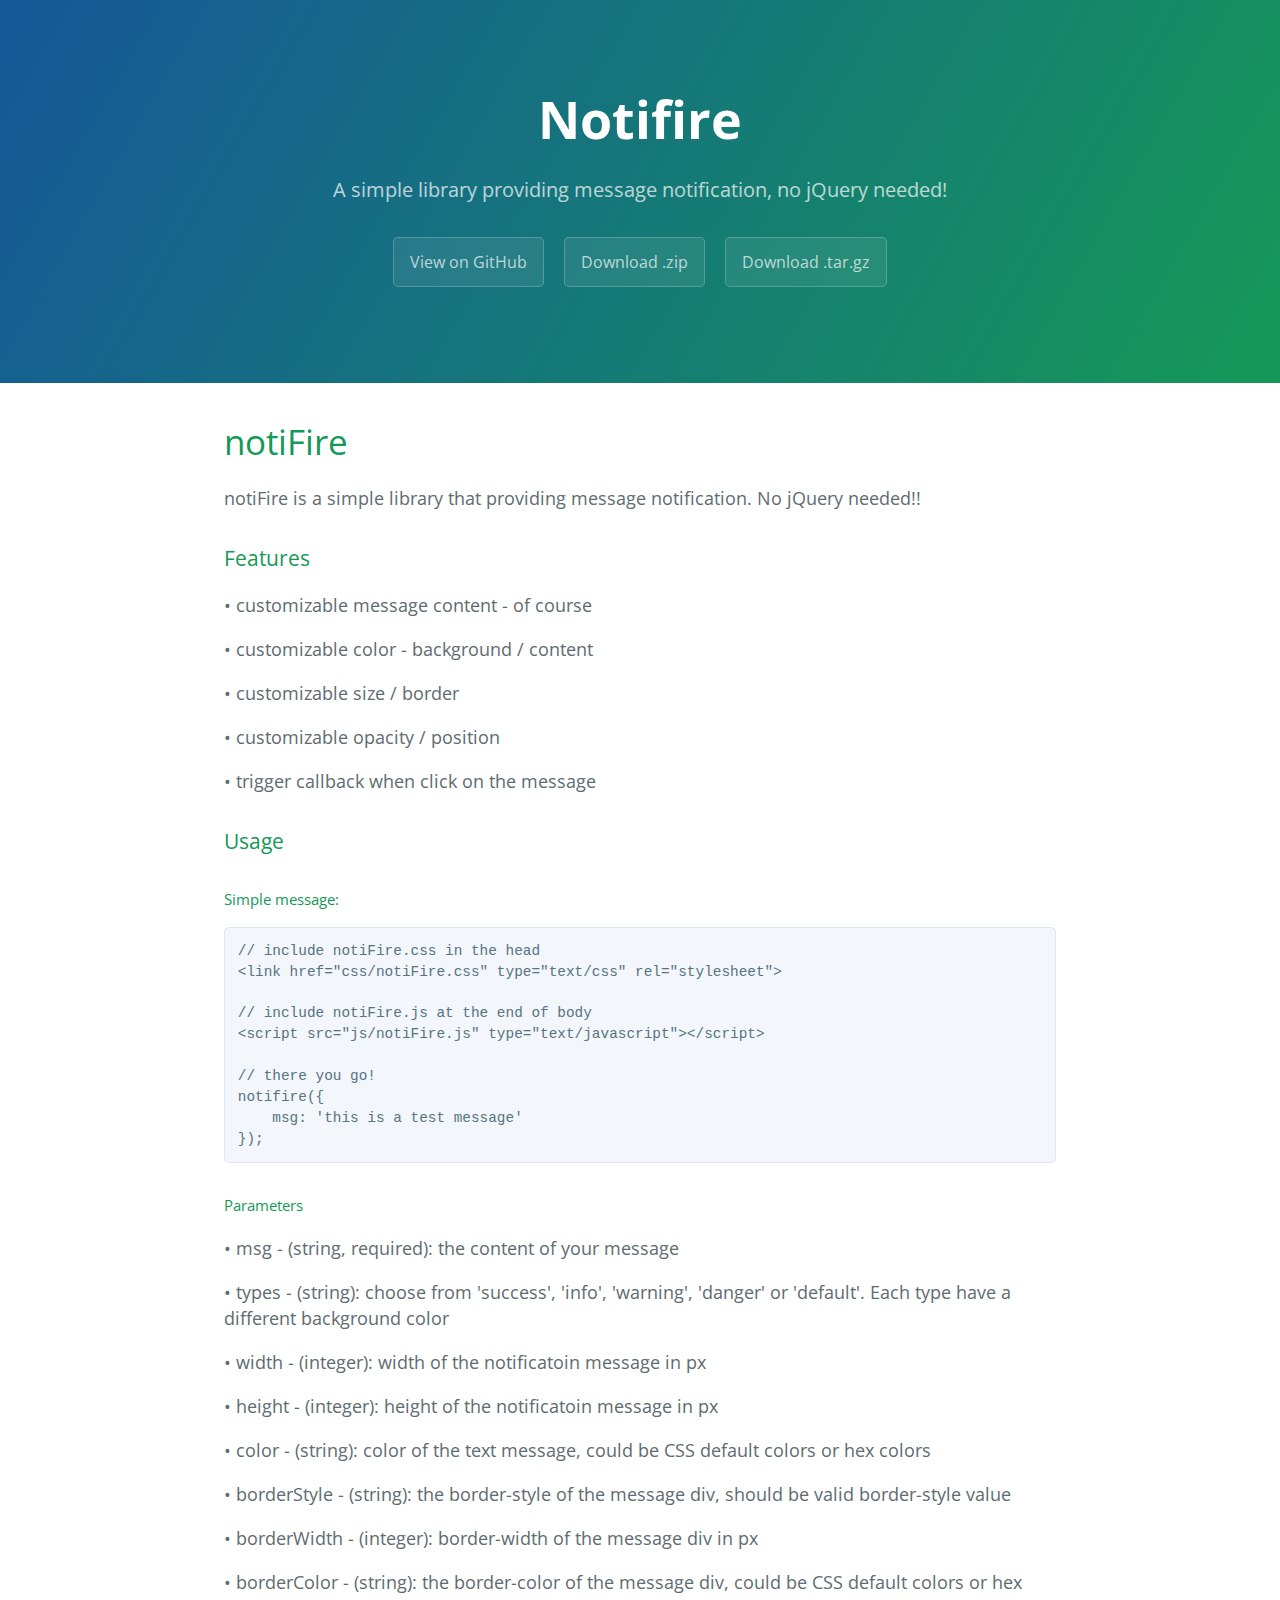
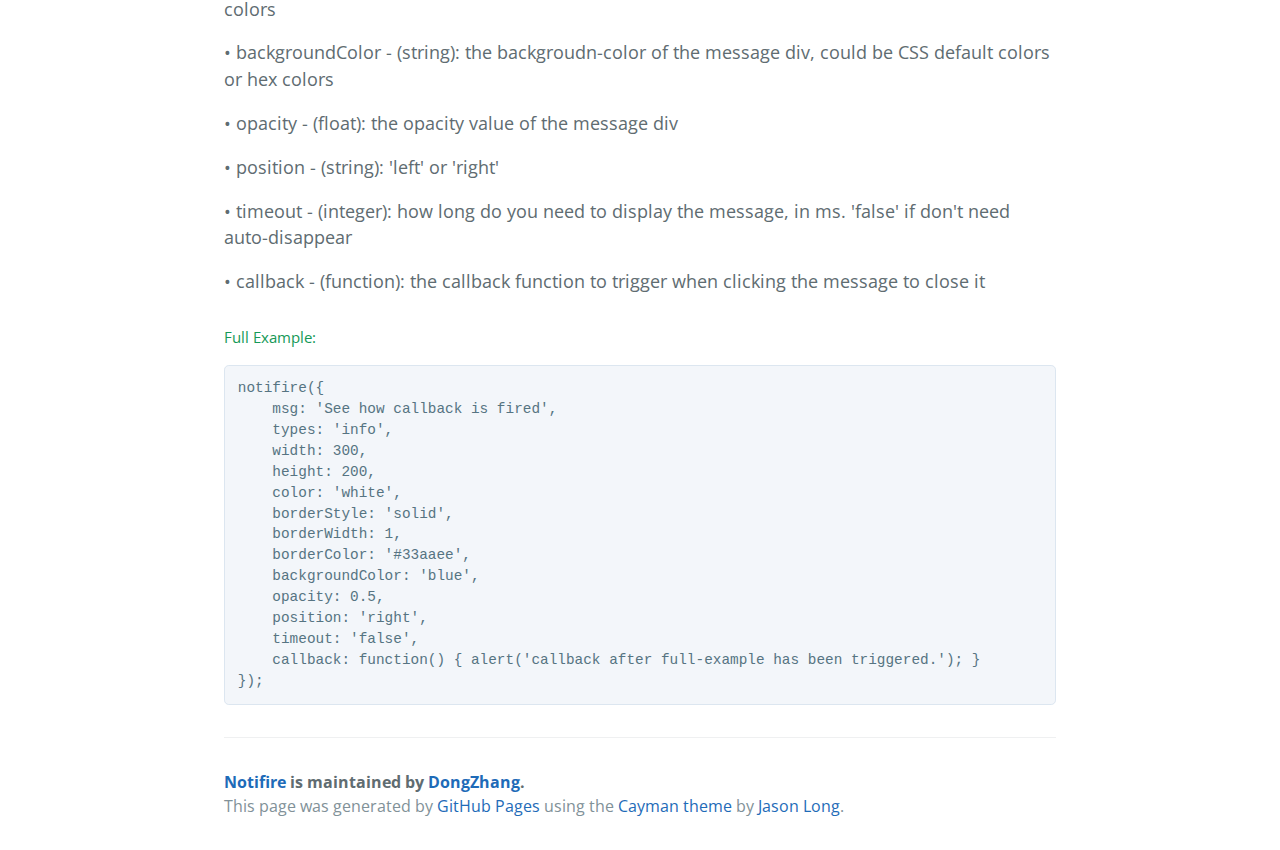
<file: index.html>
<!DOCTYPE html>
<html lang="en-us">
  <head>
    <meta charset="UTF-8">
    <title>Notifire by DongZhang</title>
    <meta name="viewport" content="width=device-width, initial-scale=1">
    <link rel="stylesheet" type="text/css" href="stylesheets/normalize.css" media="screen">
    <link href='http://fonts.googleapis.com/css?family=Open+Sans:400,700' rel='stylesheet' type='text/css'>
    <link rel="stylesheet" type="text/css" href="stylesheets/stylesheet.css" media="screen">
    <link rel="stylesheet" type="text/css" href="stylesheets/github-light.css" media="screen">
  </head>
  <body>
    <section class="page-header">
      <h1 class="project-name">Notifire</h1>
      <h2 class="project-tagline">A simple library providing message notification, no jQuery needed!</h2>
      <a href="https://github.com/DongZhang/notiFire" class="btn">View on GitHub</a>
      <a href="https://github.com/DongZhang/notiFire/zipball/master" class="btn">Download .zip</a>
      <a href="https://github.com/DongZhang/notiFire/tarball/master" class="btn">Download .tar.gz</a>
    </section>

    <section class="main-content">
      <h1>
<a id="notifire" class="anchor" href="#notifire" aria-hidden="true"><span class="octicon octicon-link"></span></a>notiFire</h1>

<p>notiFire is a simple library that providing message notification. No jQuery needed!!</p>

<h3>
<a id="features" class="anchor" href="#features" aria-hidden="true"><span class="octicon octicon-link"></span></a>Features</h3>

<p>• customizable message content - of course</p>

<p>• customizable color - background / content </p>

<p>• customizable size / border</p>

<p>• customizable opacity / position</p>

<p>• trigger callback when click on the message</p>

<h3>
<a id="usage" class="anchor" href="#usage" aria-hidden="true"><span class="octicon octicon-link"></span></a>Usage</h3>

<h5>
<a id="simple-message" class="anchor" href="#simple-message" aria-hidden="true"><span class="octicon octicon-link"></span></a>Simple message:</h5>

<pre><code>// include notiFire.css in the head
&lt;link href="css/notiFire.css" type="text/css" rel="stylesheet"&gt;

// include notiFire.js at the end of body
&lt;script src="js/notiFire.js" type="text/javascript"&gt;&lt;/script&gt;

// there you go!
notifire({
    msg: 'this is a test message'
});
</code></pre>

<h5>
<a id="parameters" class="anchor" href="#parameters" aria-hidden="true"><span class="octicon octicon-link"></span></a>Parameters</h5>

<p>• msg - (string, required): the content of your message</p>

<p>• types - (string): choose from 'success', 'info', 'warning', 'danger' or 'default'. Each type have a different background color</p>

<p>• width - (integer): width of the notificatoin message in px</p>

<p>• height - (integer): height of the notificatoin message in px</p>

<p>• color - (string): color of the text message, could be CSS default colors or hex colors</p>

<p>• borderStyle - (string): the border-style of the message div, should be valid border-style value</p>

<p>• borderWidth - (integer): border-width of the message div in px</p>

<p>• borderColor - (string): the border-color of the message div, could be CSS default colors or hex colors</p>

<p>• backgroundColor - (string): the backgroudn-color of the message div, could be CSS default colors or hex colors</p>

<p>• opacity - (float): the opacity value of the message div</p>

<p>• position - (string): 'left' or 'right'</p>

<p>• timeout - (integer): how long do you need to display the message, in ms. 'false' if don't need auto-disappear</p>

<p>• callback - (function): the callback function to trigger when clicking the message to close it</p>

<h5>
<a id="full-example" class="anchor" href="#full-example" aria-hidden="true"><span class="octicon octicon-link"></span></a>Full Example:</h5>

<pre><code>notifire({
    msg: 'See how callback is fired',
    types: 'info',
    width: 300,
    height: 200,
    color: 'white',
    borderStyle: 'solid',
    borderWidth: 1,
    borderColor: '#33aaee',
    backgroundColor: 'blue',
    opacity: 0.5,
    position: 'right',
    timeout: 'false',
    callback: function() { alert('callback after full-example has been triggered.'); }
});
</code></pre>

      <footer class="site-footer">
        <span class="site-footer-owner"><a href="https://github.com/DongZhang/notiFire">Notifire</a> is maintained by <a href="https://github.com/DongZhang">DongZhang</a>.</span>

        <span class="site-footer-credits">This page was generated by <a href="https://pages.github.com">GitHub Pages</a> using the <a href="https://github.com/jasonlong/cayman-theme">Cayman theme</a> by <a href="https://twitter.com/jasonlong">Jason Long</a>.</span>
      </footer>

    </section>

  
  </body>
</html>
</file>
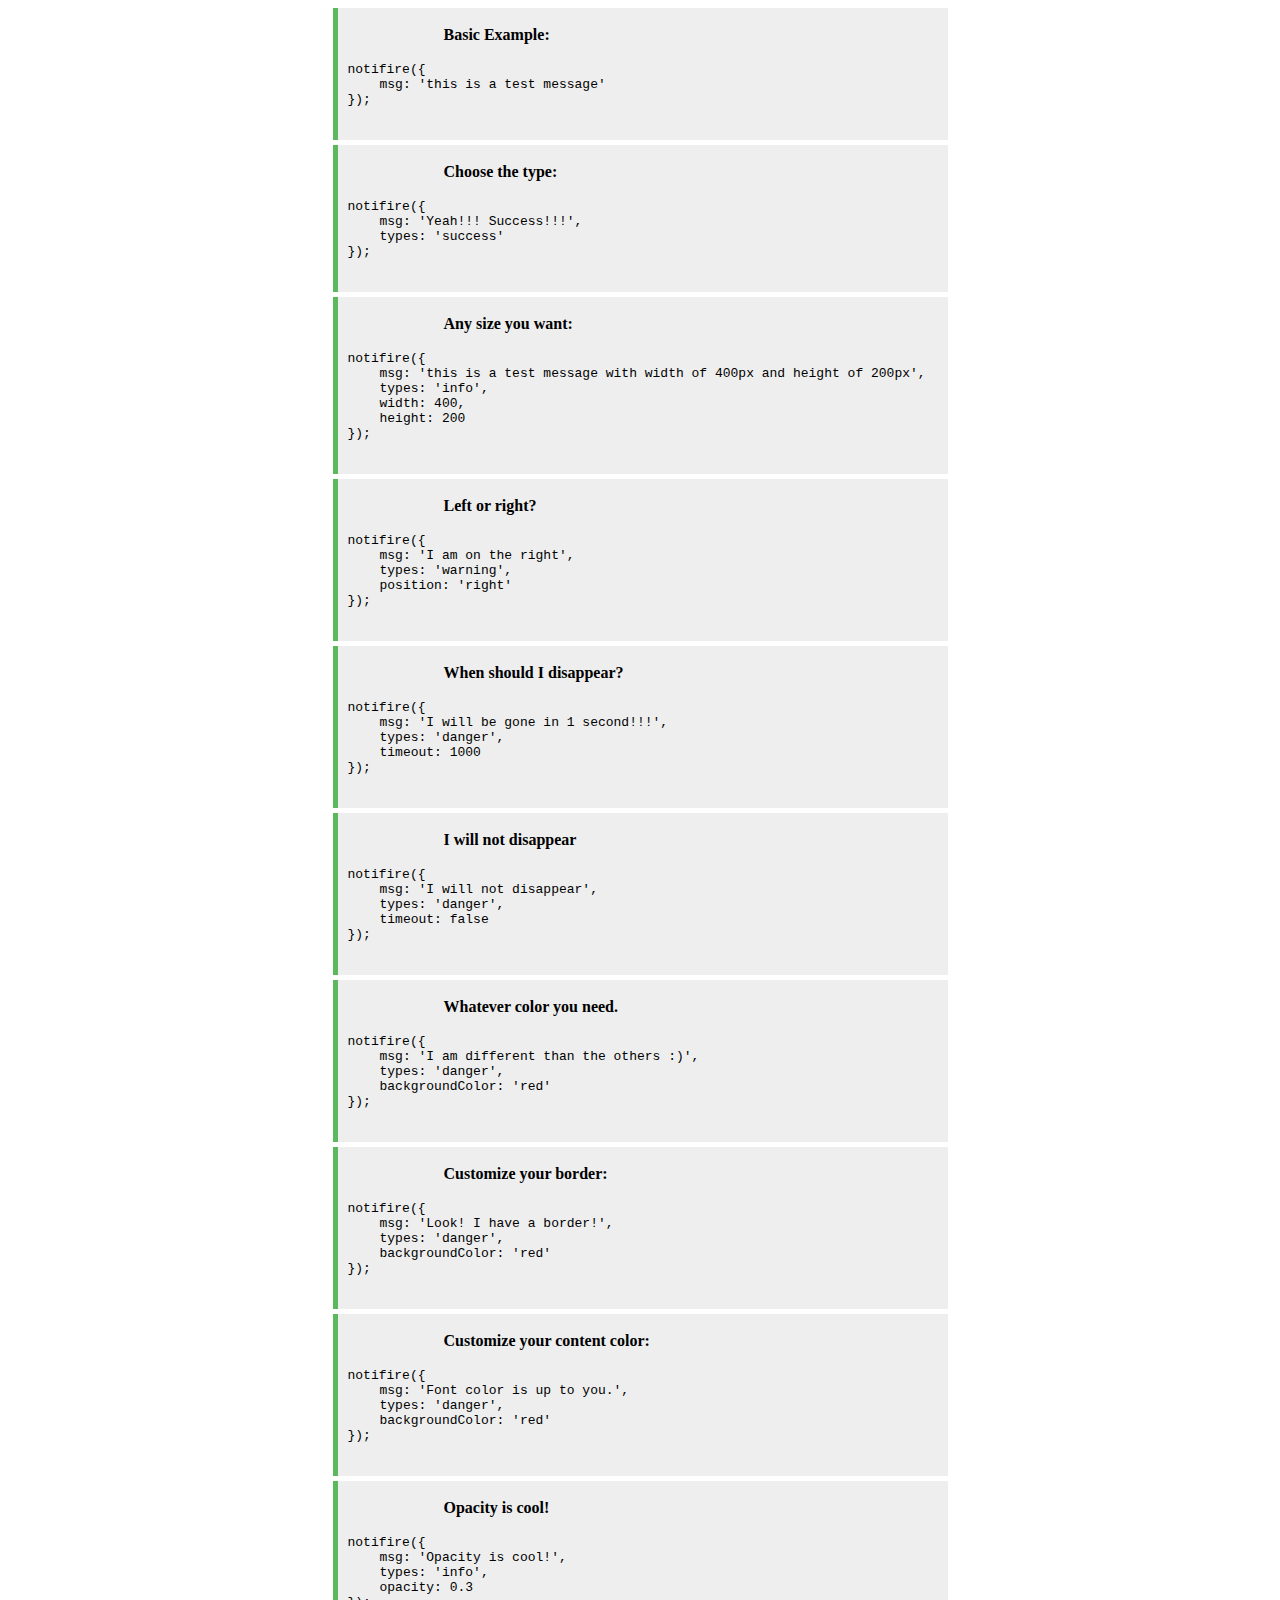
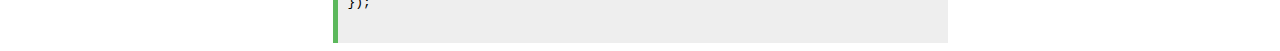
<file: example.html>
<html>
<head>
	<meta charset="utf-8">
	<title>notiFire.js Examples</title>
	<style>
	body {
		text-align: center;
	}

	.demo-div {
		width: 600px;
		height: auto;
		text-align: left;
		margin: 5px auto 5px auto;
		padding-left: 10px;
		background-color: #eee;
		border-left: 5px solid #5cb85c;
		white-space: pre-wrap;
		cursor: pointer;
	}
	</style>
	<link href="css/notiFire.css" type="text/css" rel="stylesheet">
</head>
<body>
	<div>
		<div class="demo-div" onclick="notifire1()">
			<b>Basic Example:</b>
			<code>
notifire({
	msg: 'this is a test message'
});
			</code>
		</div>
		<div class="demo-div" onclick="notifire2()">
			<b>Choose the type: </b>
			<code>
notifire({
	msg: 'Yeah!!! Success!!!',
	types: 'success'
});
			</code>
		</div>
		<div class="demo-div" onclick="notifire3()">
			<b>Any size you want:</b>
			<code>
notifire({
	msg: 'this is a test message with width of 400px and height of 200px',
	types: 'info',
	width: 400,
	height: 200
});
			</code>
		</div>
		<div class="demo-div" onclick="notifire4()">
			<b>Left or right?</b>
			<code>
notifire({
	msg: 'I am on the right',
	types: 'warning',
	position: 'right'
});
			</code>
		</div>
		<div class="demo-div" onclick="notifire5()">
			<b>When should I disappear?</b>
			<code>
notifire({
	msg: 'I will be gone in 1 second!!!',
	types: 'danger',
	timeout: 1000
});
			</code>
		</div>
		<div class="demo-div" onclick="notifire10()">
			<b>I will not disappear</b>
			<code>
notifire({
	msg: 'I will not disappear',
	types: 'danger',
	timeout: false
});
			</code>
		</div>
		<div class="demo-div" onclick="notifire6()">
			<b>Whatever color you need.</b>
			<code>
notifire({
	msg: 'I am different than the others :)',
	types: 'danger',
	backgroundColor: 'red'
});
			</code>
		</div>
		<div class="demo-div" onclick="notifire7()">
			<b>Customize your border:</b>
			<code>
notifire({
	msg: 'Look! I have a border!',
	types: 'danger',
	backgroundColor: 'red'
});
			</code>
		</div>
		<div class="demo-div" onclick="notifire8()">
			<b>Customize your content color:</b>
			<code>
notifire({
	msg: 'Font color is up to you.',
	types: 'danger',
	backgroundColor: 'red'
});
			</code>
		</div>
	</div>
	<div class="demo-div" onclick="notifire9()">
			<b>Opacity is cool!</b>
			<code>
notifire({
	msg: 'Opacity is cool!',
	types: 'info',
	opacity: 0.3
});
			</code>
		</div>
	</div>
</body>
<script>
function notifire1() {
	notifire({
		msg: 'this is a test message'
	});
}
function notifire2() {
	notifire({
		msg: 'Yeah!!! Success!!!',
		types: 'success'
	});
}
function notifire3() {
	notifire({
		msg: 'this is a test message with width of 400px and height of 200px',
		types: 'info',
		width: 400,
		height: 200
	});
}
function notifire4() {
	notifire({
		msg: 'I am on the right',
		types: 'warning',
		position: 'right'
	});
}
function notifire5() {
	notifire({
		msg: 'I will be gone in 1 second!!!',
		types: 'danger',
		timeout: 1000
	});
}
function notifire6() {
	notifire({
		msg: 'I am different than the others :)',
		types: 'danger',
		width: 300,
		backgroundColor: 'red',
		timeout: 5000
	});
}
function notifire7() {
	notifire({
		msg: 'Look! I have a border!',
		types: 'success',
		width: 300,
		height: 100,
		borderStyle: 'solid',
		borderWidth: 5,
		borderColor: '#33aaee'
	});
}
function notifire8() {
	notifire({
		msg: 'Font color is up to you.',
		types: 'danger',
		color: 'white',
		timeout: 5000
	});
}
function notifire9() {
	notifire({
		msg: 'Opacity is cool',
		types: 'info',
		opacity: 0.3,
		timeout: 5000
	})
}
function notifire10() {
	notifire({
		msg: 'I will be gone in 1 second!!!',
		types: 'danger',
		timeout: 'false'
	});
}
</script>
<script src="js/notiFire.js" type="text/javascript"></script>
</html>
</file>
<file: stylesheets/stylesheet.css>
* {
  box-sizing: border-box; }

body {
  padding: 0;
  margin: 0;
  font-family: "Open Sans", "Helvetica Neue", Helvetica, Arial, sans-serif;
  font-size: 16px;
  line-height: 1.5;
  color: #606c71; }

a {
  color: #1e6bb8;
  text-decoration: none; }
  a:hover {
    text-decoration: underline; }

.btn {
  display: inline-block;
  margin-bottom: 1rem;
  color: rgba(255, 255, 255, 0.7);
  background-color: rgba(255, 255, 255, 0.08);
  border-color: rgba(255, 255, 255, 0.2);
  border-style: solid;
  border-width: 1px;
  border-radius: 0.3rem;
  transition: color 0.2s, background-color 0.2s, border-color 0.2s; }
  .btn + .btn {
    margin-left: 1rem; }

.btn:hover {
  color: rgba(255, 255, 255, 0.8);
  text-decoration: none;
  background-color: rgba(255, 255, 255, 0.2);
  border-color: rgba(255, 255, 255, 0.3); }

@media screen and (min-width: 64em) {
  .btn {
    padding: 0.75rem 1rem; } }

@media screen and (min-width: 42em) and (max-width: 64em) {
  .btn {
    padding: 0.6rem 0.9rem;
    font-size: 0.9rem; } }

@media screen and (max-width: 42em) {
  .btn {
    display: block;
    width: 100%;
    padding: 0.75rem;
    font-size: 0.9rem; }
    .btn + .btn {
      margin-top: 1rem;
      margin-left: 0; } }

.page-header {
  color: #fff;
  text-align: center;
  background-color: #159957;
  background-image: linear-gradient(120deg, #155799, #159957); }

@media screen and (min-width: 64em) {
  .page-header {
    padding: 5rem 6rem; } }

@media screen and (min-width: 42em) and (max-width: 64em) {
  .page-header {
    padding: 3rem 4rem; } }

@media screen and (max-width: 42em) {
  .page-header {
    padding: 2rem 1rem; } }

.project-name {
  margin-top: 0;
  margin-bottom: 0.1rem; }

@media screen and (min-width: 64em) {
  .project-name {
    font-size: 3.25rem; } }

@media screen and (min-width: 42em) and (max-width: 64em) {
  .project-name {
    font-size: 2.25rem; } }

@media screen and (max-width: 42em) {
  .project-name {
    font-size: 1.75rem; } }

.project-tagline {
  margin-bottom: 2rem;
  font-weight: normal;
  opacity: 0.7; }

@media screen and (min-width: 64em) {
  .project-tagline {
    font-size: 1.25rem; } }

@media screen and (min-width: 42em) and (max-width: 64em) {
  .project-tagline {
    font-size: 1.15rem; } }

@media screen and (max-width: 42em) {
  .project-tagline {
    font-size: 1rem; } }

.main-content :first-child {
  margin-top: 0; }
.main-content img {
  max-width: 100%; }
.main-content h1, .main-content h2, .main-content h3, .main-content h4, .main-content h5, .main-content h6 {
  margin-top: 2rem;
  margin-bottom: 1rem;
  font-weight: normal;
  color: #159957; }
.main-content p {
  margin-bottom: 1em; }
.main-content code {
  padding: 2px 4px;
  font-family: Consolas, "Liberation Mono", Menlo, Courier, monospace;
  font-size: 0.9rem;
  color: #383e41;
  background-color: #f3f6fa;
  border-radius: 0.3rem; }
.main-content pre {
  padding: 0.8rem;
  margin-top: 0;
  margin-bottom: 1rem;
  font: 1rem Consolas, "Liberation Mono", Menlo, Courier, monospace;
  color: #567482;
  word-wrap: normal;
  background-color: #f3f6fa;
  border: solid 1px #dce6f0;
  border-radius: 0.3rem; }
  .main-content pre > code {
    padding: 0;
    margin: 0;
    font-size: 0.9rem;
    color: #567482;
    word-break: normal;
    white-space: pre;
    background: transparent;
    border: 0; }
.main-content .highlight {
  margin-bottom: 1rem; }
  .main-content .highlight pre {
    margin-bottom: 0;
    word-break: normal; }
.main-content .highlight pre, .main-content pre {
  padding: 0.8rem;
  overflow: auto;
  font-size: 0.9rem;
  line-height: 1.45;
  border-radius: 0.3rem; }
.main-content pre code, .main-content pre tt {
  display: inline;
  max-width: initial;
  padding: 0;
  margin: 0;
  overflow: initial;
  line-height: inherit;
  word-wrap: normal;
  background-color: transparent;
  border: 0; }
  .main-content pre code:before, .main-content pre code:after, .main-content pre tt:before, .main-content pre tt:after {
    content: normal; }
.main-content ul, .main-content ol {
  margin-top: 0; }
.main-content blockquote {
  padding: 0 1rem;
  margin-left: 0;
  color: #819198;
  border-left: 0.3rem solid #dce6f0; }
  .main-content blockquote > :first-child {
    margin-top: 0; }
  .main-content blockquote > :last-child {
    margin-bottom: 0; }
.main-content table {
  display: block;
  width: 100%;
  overflow: auto;
  word-break: normal;
  word-break: keep-all; }
  .main-content table th {
    font-weight: bold; }
  .main-content table th, .main-content table td {
    padding: 0.5rem 1rem;
    border: 1px solid #e9ebec; }
.main-content dl {
  padding: 0; }
  .main-content dl dt {
    padding: 0;
    margin-top: 1rem;
    font-size: 1rem;
    font-weight: bold; }
  .main-content dl dd {
    padding: 0;
    margin-bottom: 1rem; }
.main-content hr {
  height: 2px;
  padding: 0;
  margin: 1rem 0;
  background-color: #eff0f1;
  border: 0; }

@media screen and (min-width: 64em) {
  .main-content {
    max-width: 64rem;
    padding: 2rem 6rem;
    margin: 0 auto;
    font-size: 1.1rem; } }

@media screen and (min-width: 42em) and (max-width: 64em) {
  .main-content {
    padding: 2rem 4rem;
    font-size: 1.1rem; } }

@media screen and (max-width: 42em) {
  .main-content {
    padding: 2rem 1rem;
    font-size: 1rem; } }

.site-footer {
  padding-top: 2rem;
  margin-top: 2rem;
  border-top: solid 1px #eff0f1; }

.site-footer-owner {
  display: block;
  font-weight: bold; }

.site-footer-credits {
  color: #819198; }

@media screen and (min-width: 64em) {
  .site-footer {
    font-size: 1rem; } }

@media screen and (min-width: 42em) and (max-width: 64em) {
  .site-footer {
    font-size: 1rem; } }

@media screen and (max-width: 42em) {
  .site-footer {
    font-size: 0.9rem; } }
</file>
<file: stylesheets/github-light.css>
/*
   Copyright 2014 GitHub Inc.

   Licensed under the Apache License, Version 2.0 (the "License");
   you may not use this file except in compliance with the License.
   You may obtain a copy of the License at

       http://www.apache.org/licenses/LICENSE-2.0

   Unless required by applicable law or agreed to in writing, software
   distributed under the License is distributed on an "AS IS" BASIS,
   WITHOUT WARRANTIES OR CONDITIONS OF ANY KIND, either express or implied.
   See the License for the specific language governing permissions and
   limitations under the License.

*/

.pl-c /* comment */ {
  color: #969896;
}

.pl-c1      /* constant, markup.raw, meta.diff.header, meta.module-reference, meta.property-name, support, support.constant, support.variable, variable.other.constant */,
.pl-s .pl-v /* string variable */ {
  color: #0086b3;
}

.pl-e  /* entity */,
.pl-en /* entity.name */ {
  color: #795da3;
}

.pl-s .pl-s1 /* string source */,
.pl-smi      /* storage.modifier.import, storage.modifier.package, storage.type.java, variable.other, variable.parameter.function */ {
  color: #333;
}

.pl-ent /* entity.name.tag */ {
  color: #63a35c;
}

.pl-k /* keyword, storage, storage.type */ {
  color: #a71d5d;
}

.pl-pds              /* punctuation.definition.string, string.regexp.character-class */,
.pl-s                /* string */,
.pl-s .pl-pse .pl-s1 /* string punctuation.section.embedded source */,
.pl-sr               /* string.regexp */,
.pl-sr .pl-cce       /* string.regexp constant.character.escape */,
.pl-sr .pl-sra       /* string.regexp string.regexp.arbitrary-repitition */,
.pl-sr .pl-sre       /* string.regexp source.ruby.embedded */ {
  color: #183691;
}

.pl-v /* variable */ {
  color: #ed6a43;
}

.pl-id /* invalid.deprecated */ {
  color: #b52a1d;
}

.pl-ii /* invalid.illegal */ {
  background-color: #b52a1d;
  color: #f8f8f8;
}

.pl-sr .pl-cce /* string.regexp constant.character.escape */ {
  color: #63a35c;
  font-weight: bold;
}

.pl-ml /* markup.list */ {
  color: #693a17;
}

.pl-mh        /* markup.heading */,
.pl-mh .pl-en /* markup.heading entity.name */,
.pl-ms        /* meta.separator */ {
  color: #1d3e81;
  font-weight: bold;
}

.pl-mq /* markup.quote */ {
  color: #008080;
}

.pl-mi /* markup.italic */ {
  color: #333;
  font-style: italic;
}

.pl-mb /* markup.bold */ {
  color: #333;
  font-weight: bold;
}

.pl-md /* markup.deleted, meta.diff.header.from-file */ {
  background-color: #ffecec;
  color: #bd2c00;
}

.pl-mi1 /* markup.inserted, meta.diff.header.to-file */ {
  background-color: #eaffea;
  color: #55a532;
}

.pl-mdr /* meta.diff.range */ {
  color: #795da3;
  font-weight: bold;
}

.pl-mo /* meta.output */ {
  color: #1d3e81;
}
</file>
<file: css/notiFire.css>
.notifire-frame {
	position: fixed;
	width: 0;
	top: 0;
	left: 0;
}

.notifire {
	cursor: pointer;
	overflow: hidden;
	border-radius: 8px;
	z-index: 9999;
	margin-bottom: 5px;
	text-align: center;
	font-size: 17px;
	display: table;
}

.notifire span {
	display: table-cell;
	vertical-align: middle;
}

/* built in color scheme */
.success {
	background-color: #5cb85c;
}

.info {
	background-color: #5bc0de;
}

.warning {
	background-color: #f0ad4e;
}

.danger {
	background-color: #d9534f;
}

.default {
	background-color: #dddddd;
}
</file>
